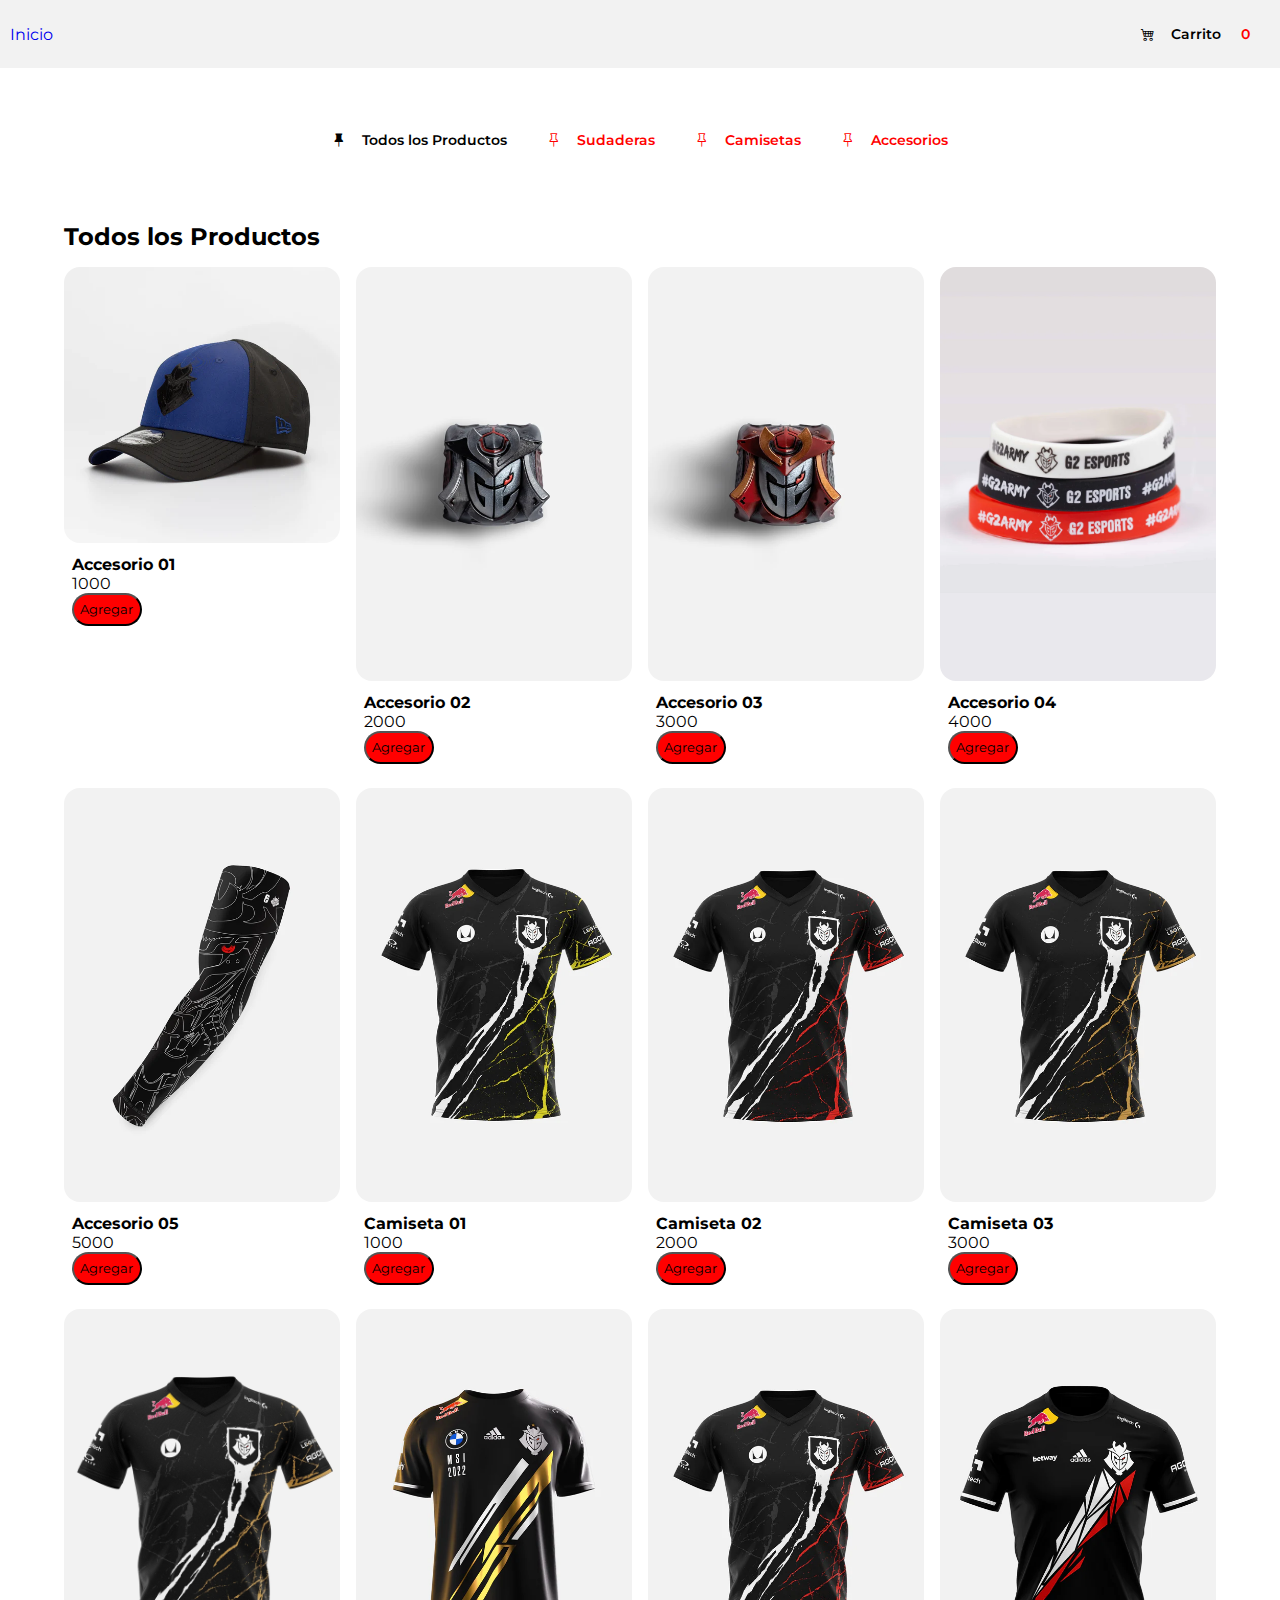
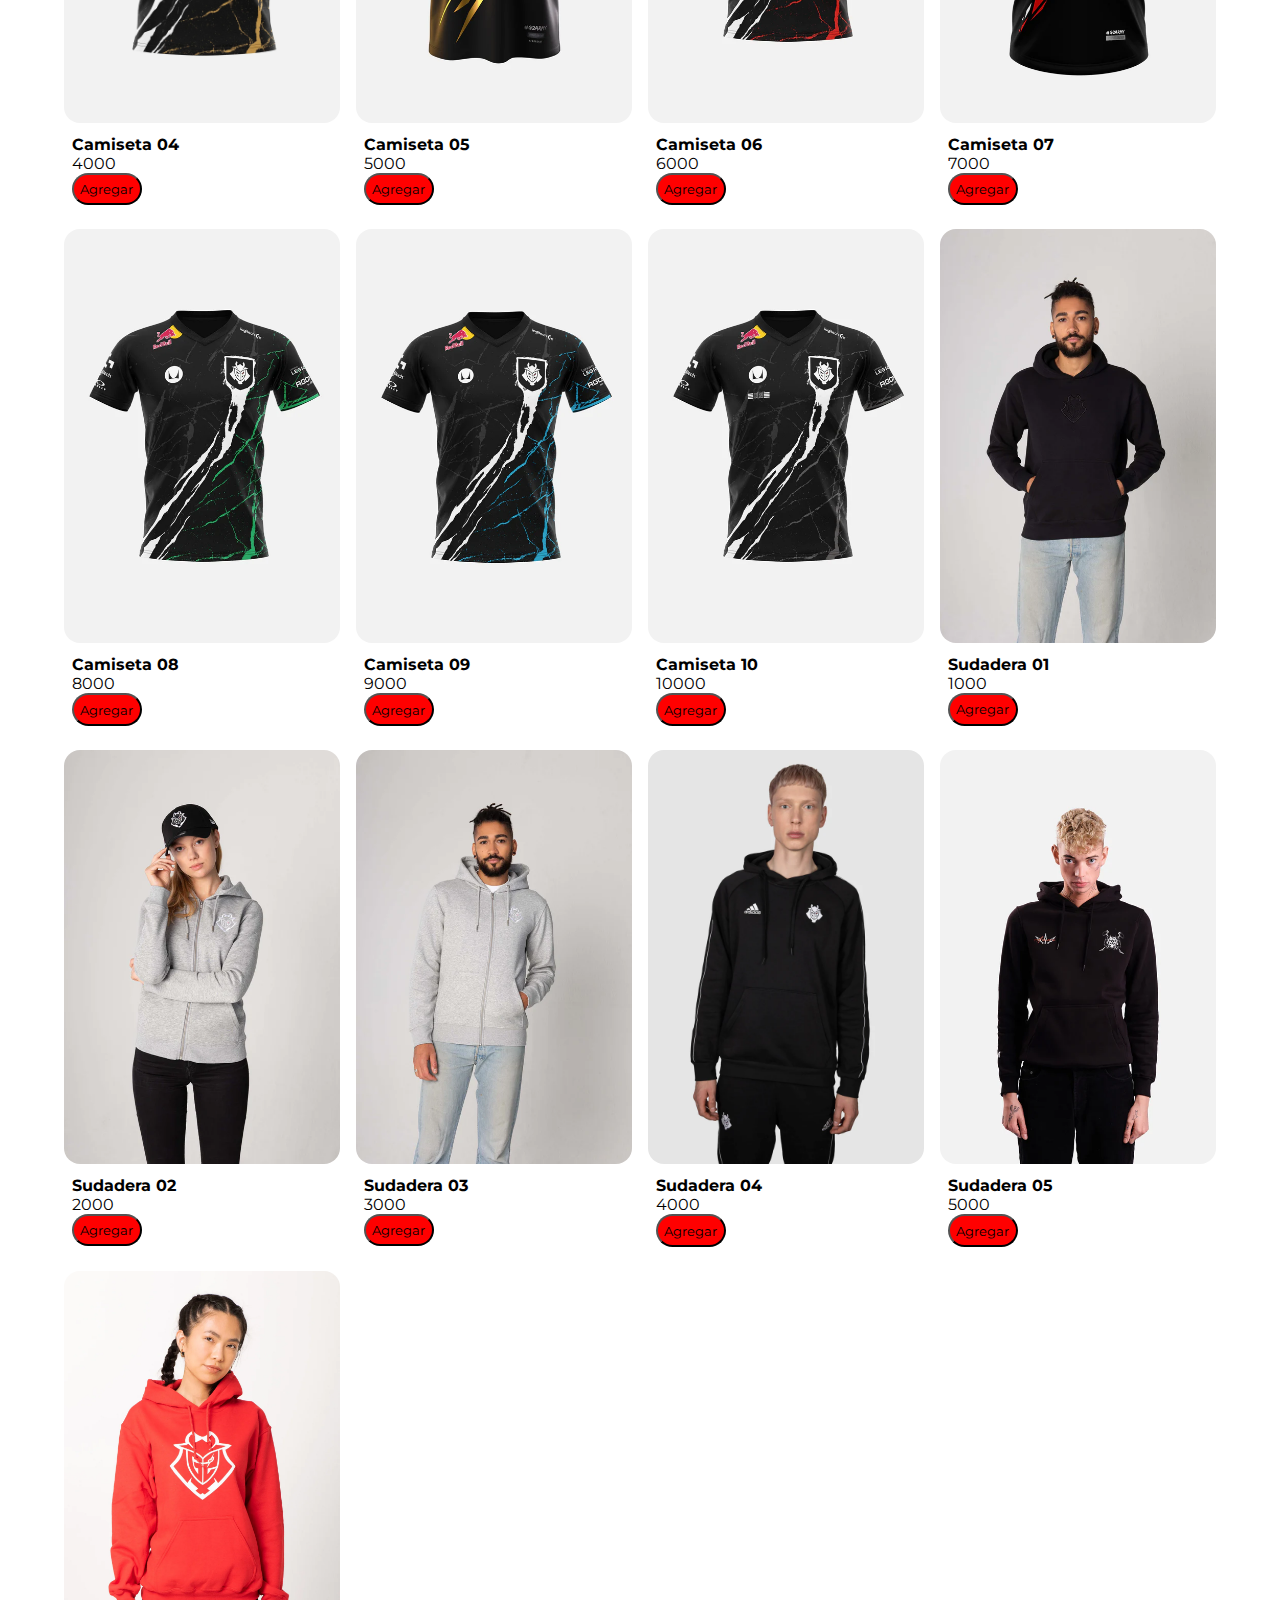
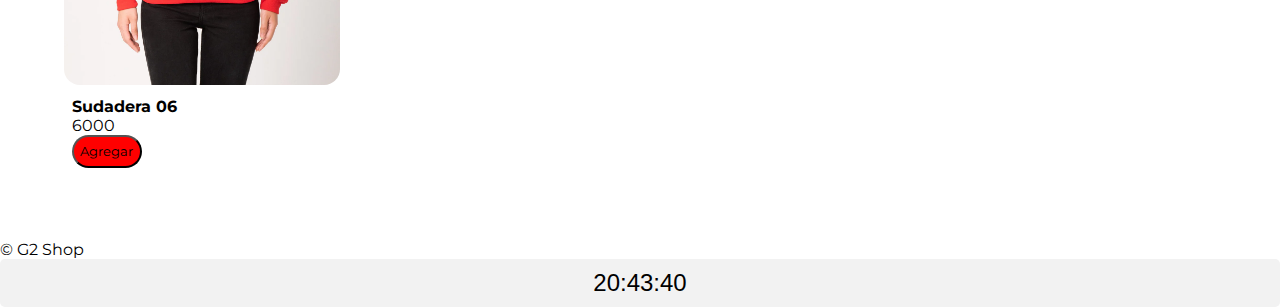
<file: index.html>
<!DOCTYPE html>
<html lang="en">
<head>
    <meta charset="UTF-8">
    <meta name="viewport" content="width=device-width, initial-scale=1.0">
    <title>G2 Shop</title>
    <link rel="stylesheet" href="https://cdn.jsdelivr.net/npm/bootstrap-icons@1.3.0/font/bootstrap-icons.css">
    <link href="https://fonts.googleapis.com/css2?family=Montserrat:wght@400;700&display=swap" rel="stylesheet">
    <link rel="stylesheet" href="./css/styles.css">
</head>
<body>
    
    <nav>
        <div class="nav-left">
          <a href="#">Inicio</a>
        </div>
        <div class="nav-right">
            <a class="boton-menu boton-carrito active" href="./carrito.html">
                <i class="bi bi-cart4"></i> Carrito <span id="numerito" class="numerito">0</span>
            </a>
        </div>
      </nav>

      <div class="wrapper">
        <aside>
            <ul class="menu">
                <li>
                    <button id="todos" class="boton-menu boton-categoria active"><i class="bi bi-pin-fill"></i> Todos los Productos</button>
                </li>
                <li>
                    <button id="sudaderas" class="boton-menu boton-categoria"><i class="bi bi-pin"></i> Sudaderas</button>
                </li>
                <li>
                    <button id="camisetas" class="boton-menu boton-categoria"><i class="bi bi-pin"></i> Camisetas</button>
                </li>
                <li>
                    <button id="accesorios" class="boton-menu boton-categoria"><i class="bi bi-pin"></i> Accesorios</button>
                </li>
                
            </ul>

        </aside>
        <main>
            <h2 class="titulo-principal" id="titulo-principal">Todos los Productos</h2>
            <div id="contenedor-productos" class="contenedor-productos">
               
              <!--Lo complete con JS-->
                
            </div>

        </main>

        <footer>
            <p class="texto-footer">© G2 Shop</p>
            <div id="reloj">
                <div class="reloj-digitos">
                  <span id="horas">00</span>
                  <span>:</span>
                  <span id="minutos">00</span>
                  <span>:</span>
                  <span id="segundos">00</span>
                </div>
              </div>
        </footer>
      </div>

     
             <script src="./js/app.js"></script>
             <script src="./js/reloj.js"></script>
</body>
</html>
</file>
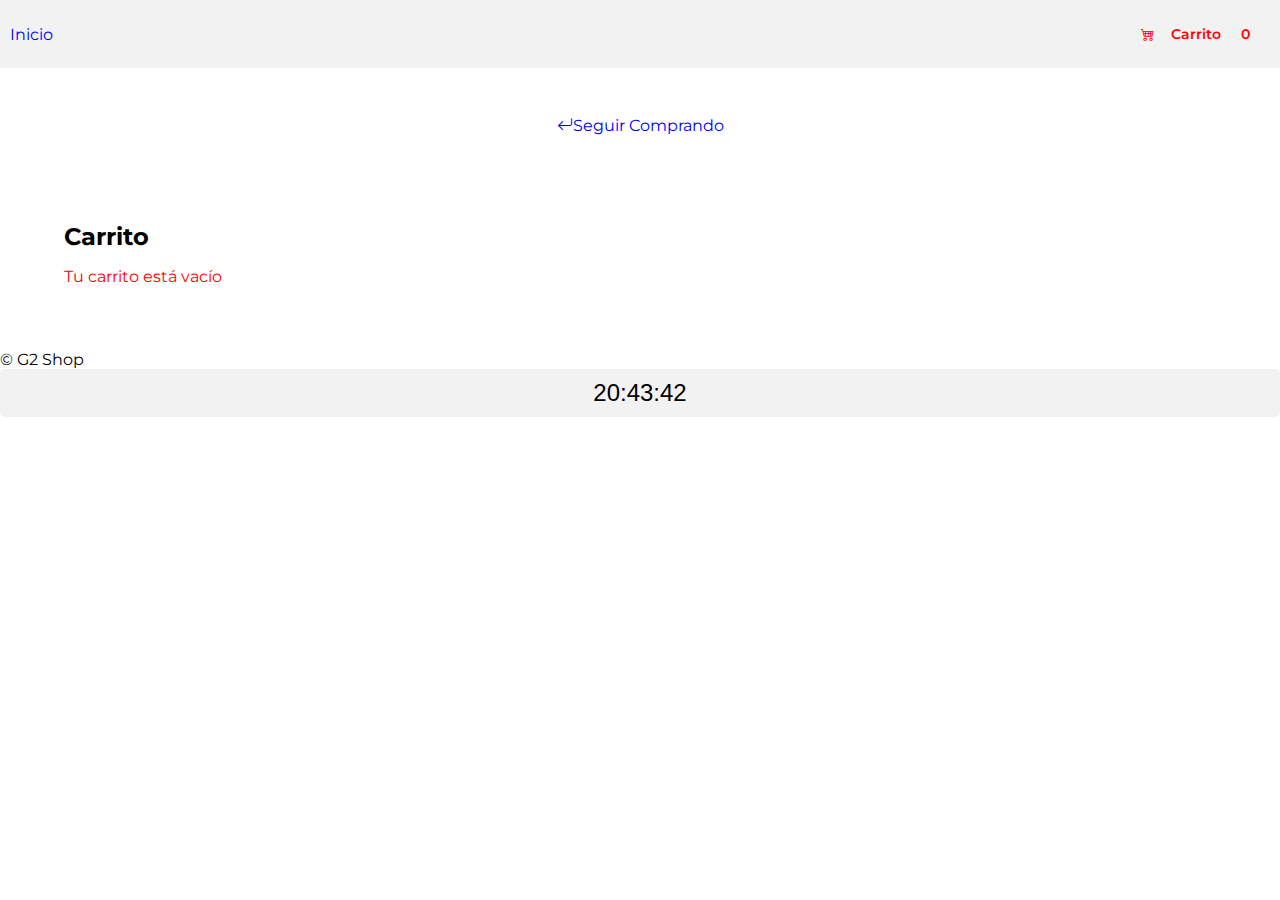
<file: carrito.html>
<!DOCTYPE html>
<html lang="en">
<head>
    <meta charset="UTF-8">
    <meta name="viewport" content="width=device-width, initial-scale=1.0">
    <title>G2 Carrito</title>
    <link rel="stylesheet" href="https://cdn.jsdelivr.net/npm/bootstrap-icons@1.3.0/font/bootstrap-icons.css">
    <link href="https://fonts.googleapis.com/css2?family=Montserrat:wght@400;700&display=swap" rel="stylesheet">
    <link rel="stylesheet" href="./css/styles.css">

</head>
<body>
    <nav>
        <div class="nav-left">
          <a href="./index.html">Inicio</a>
        </div>
        <div class="nav-right">
            <a class="boton-menu boton-carrito" href="./carrito.html">
                <i class="bi bi-cart4"></i> Carrito <span id="numerito" class="numerito">0</span>
            </a>
        </div>
      </nav>

      <div class="wrapper">
        <aside>
            <ul class="menu">
           <li>
             <a class="boton-volver" href="./index.html"><i class="bi bi-arrow-return-left"></i>Seguir Comprando</a>
           </li>
                
            </ul>

        </aside>
        <main>
            <h2 class="titulo-principal">Carrito</h2>
            <div class="contenedor-carrito">
                <p id="carrito-vacio" class="carrito-vacio">Tu carrito está vacío</p>
                <div id="carrito-productos" class="carrito-productos disabled">
                   <!--Lo hice con js-->
                        <button class="carrito-producto-eliminar"><i class="bi bi-trash"></i></button>
                        </div>
                </div>
                <div id="carrito-acciones" class="carrito-acciones disabled">
                    <div class="carrito-acciones-izquierda">
                        <button id="carrito-acciones-vaciar" class="carrito-acciones-vaciar">Vaciar Carrito</button>
                    </div>
                    <div class="carrito-acciones-derecha">
                       <div class="carrito-acciones-total">
                        <p>Total</p>
                        <p id="total">$3000</p>
                       </div>
                       <button id="carrito-acciones-comprar" class="carrito-acciones-comprar">Comprar

                       </button>
                    </div>
                  
                </div>
                <p id="carrito-comprado" class="carrito-comprado disabled"><i class="bi bi-hand-thumbs-up"></i>Gracias por Comprar</p>
              

            </div>

        </main>
        <footer>
            <p class="texto-footer">© G2 Shop</p>
            <div id="reloj">
                <div class="reloj-digitos">
                  <span id="horas">00</span>
                  <span>:</span>
                  <span id="minutos">00</span>
                  <span>:</span>
                  <span id="segundos">00</span>
                </div>
              </div>
        </footer>
      </div>
      <script src="./js/carrito.js.js"></script>
      <script src="./js/reloj.js"></script>
      </body>
          
</html>
</file>
<file: css/styles.css>
* {
    margin: 0;
    padding: 0;
    box-sizing: border-box;
    font-family: 'Montserrat', sans-serif;
}

h1, h2, h3, h4, h5, h6, p, a, input, textarea, ul {
    margin: 0;
    padding: 0;
}

ul {
    list-style-type: none;
}

a {
    text-decoration: none;
}

/** Nav**/

nav {
    display: flex;
    justify-content: space-between;
    background-color: #f2f2f2;
    padding: 10px;
  }
  
  .nav-left {
    align-self: center;
  }
  
  .nav-right {
    align-self: center;
  }
  
  /** Contenido **/
  .wrapper{
    display: grid;
    grid-template-columns: 4fr;
    background-color: white;
  }
  .menu {
    display: flex;
    gap: .5rem;
}
  
  aside{
  
    padding: 2rem;
    height: 10vh;
    display: flex;
   justify-content: center;
     justify-content: space-around;
    border-radius: 1rem;
    margin: 1rem;
    margin-bottom: 0;
  }
 
  main{
      padding: 2 rem;
      position: sticky;
      margin: 1rem;
      margin-top: 0;
      padding: 3rem;
      gap: 1rem;
      border-radius: 1rem;
      display: flex;
      flex-direction: column;
      background-color:white;
     
  }

  .titulo-principal{
    color: black;
  }
  
  .contenedor-productos{
    display: grid;
    grid-template-columns: repeat(4, 1fr);
    gap: 1rem;
  }

 .producto-imagen{
  max-width: 100%;
  border-radius: 1rem;
 }

 .producto-detalles{
  color: black;
  padding: .5rem;
  border-radius: 1rem;
 

 }

 .producto-titulo {
  font-size: 1rem;
}

.producto-agregar {
  
  background-color: red;
  color: black;
  padding: .4rem;
  border-radius: 2rem;
  cursor: pointer; 

}

/**  botones **/ 
.boton-menu {
  background-color: transparent;
  border: 0;
  color: red;
  cursor: pointer;
  display: flex;
  align-items: center;
  gap: 1rem;
  font-weight: 600;
  padding: 1rem;
  font-size: .85rem;
  width: 100%;
}

.boton-menu.active {
  color: black;
  border-top-left-radius: 1rem;
  border-bottom-left-radius: 1rem;
  position: relative;
}

.boton-menu.active::before {
  content: '';
  position: absolute;
  width: 1rem;
  height: 2rem;
  bottom: 100%;
  right: 0;
  background-color: transparent;
  border-bottom-right-radius: .5rem;

}

.boton-menu.active::after {
  content: '';
  position: absolute;
  width: 1rem;
  height: 2rem;
  top: 100%;
  right: 0;
  background-color: transparent;
  border-top-right-radius: .5rem;
 
}

.boton-menu > i.bi-hand-index-thumb-fill,
.boton-menu > i.bi-hand-index-thumb {
  transform: rotateZ(90deg);
}

/** carrito **/
.numerito{
  color: red;
  padding: 0 .25rem;
}

.contenedor-carrito{
  display: flex;
  flex-direction: column;
  gap: 1.5rem;
}

.carrito-vacio,
.carrito-comprado{
  color: red;
}


.carrito-productos{
  display: flex;
  flex-direction: column;
  gap: 1rem ;
}

.carrito-producto{
  display: flex;
  justify-content: space-between;
  padding: .5 rem;
  align-items: center;
  padding-right: 1.5rem;
}

.carrito-producto-imagen{
  width: 4rem;
}

.carrito-producto small {
  font-size: .75rem;
}

.carrito-producto-eliminar{
  color: red;
}

.carrito-acciones{
  display: flex;
  justify-content: space-between;
}

.carrito-acciones-vaciar{
  padding: 1.5rem;
  
}

.carrito-acciones-comprar{
  padding: 1.5rem;
  
}

.carrito-acciones-derecha{
  display: flex;

}

.carrito-acciones-total{
  display: flex;
  padding: 1.5rem;

}

.disabled{
  display: none;
}




/** reloj **/
#reloj {
  font-family: Arial, sans-serif;
  font-size: 24px;
  text-align: center;
  padding: 10px;
  background-color: #f2f2f2;
  border-radius: 5px;
}

.reloj-digitos {
  display: flex;
  justify-content: center;
  align-items: center;
}

.reloj-digitos span {
  margin: 0 5px;
  padding: 5px;
  background-color: #333;
  color: #fff;
  border-radius: 3px;
}

.reloj-digitos span:first-child,
.reloj-digitos span:last-child {
  background-color: #555;
}
</file>
